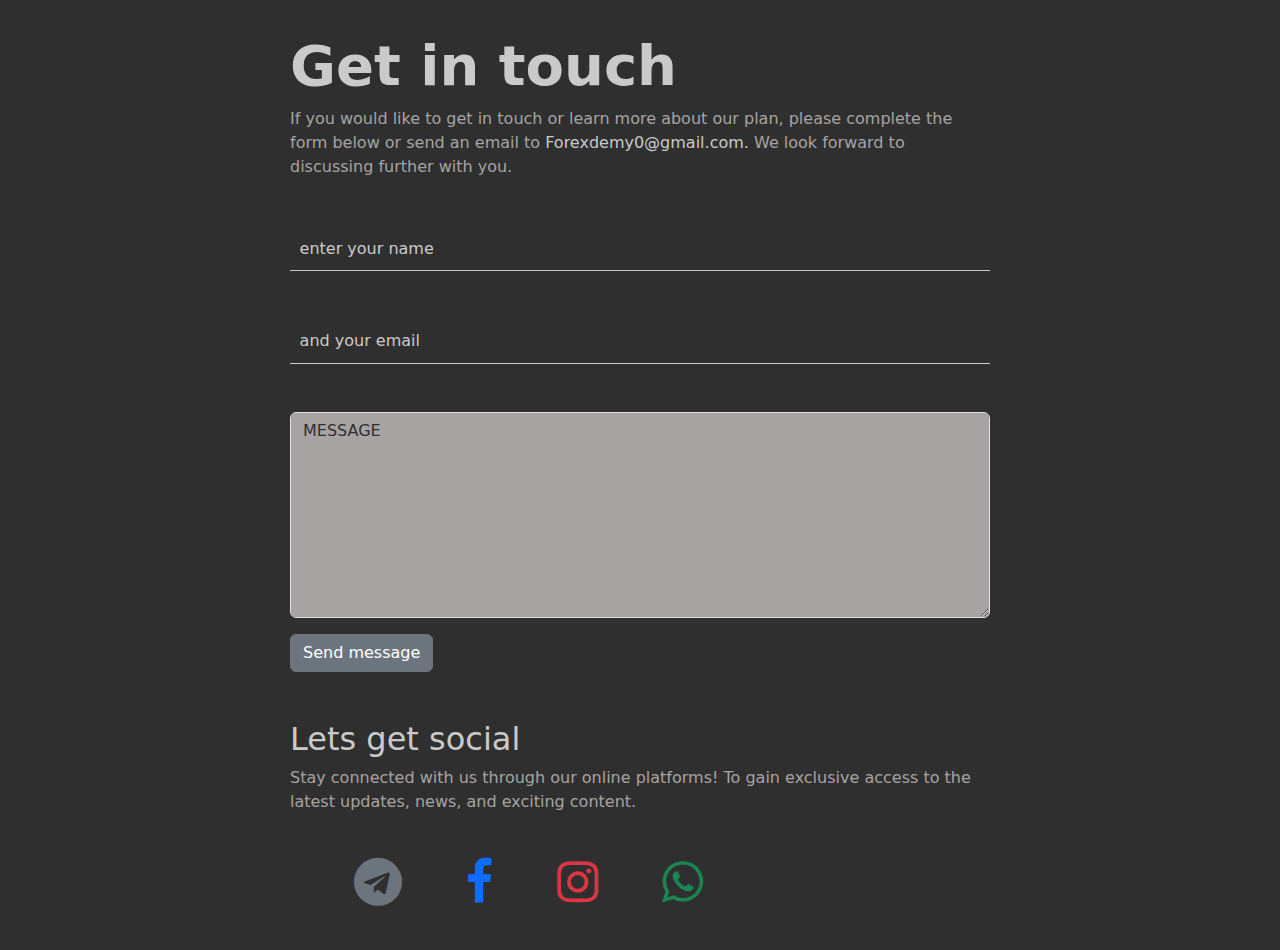
<file: contact.html>
<!DOCTYPE html>
<html lang="en">

<head>
  <meta charset="UTF-8">
  <meta name="viewport" content="width=device-width, initial-scale=1.0">
  <title>ForexDemy- Contact Page</title>

  <link rel="stylesheet" href="./css/bootstrap.css">
  <link rel="stylesheet" href="./css/contact.css">
  <link rel="stylesheet" href="./css/font-awesome.min.css">
</head>

<body>
  <section id="contact">
    <h1 class="display-4 fw-bold header mt-3">Get in touch</h1>
    <p>If you would like to get in touch or learn more about our plan, please complete the form below or send an email
      to
      <a class="email" href="mailto:Forexdemy0@gmail.com">Forexdemy0@gmail.com.</a>
      We look forward to discussing further with you.
    </p>

    <form method="POST" id="contact-form" role="form" autocomplete="off" action="https://formspree.io/f/moqklplq" class="form">
      <input class="inputForm form-control" type="text" placeholder="enter your name" name="name" id="name" value="" required>
      <input class="inputForm form-control" type="email" placeholder="and your email" name="email" id="email" value="" required>
      <textarea class="form-control text-area" rows="8" placeholder="MESSAGE" name="message" required></textarea>
      <button type="submit" id="submit" value="SEND" class="btn btn-secondary mt-3">Send message</button>
    </form>

    <div class="social">
      <h2 class="display-7 header-2">Lets get social</h2>
      <p>Stay connected with us through our online platforms! To gain exclusive access to the latest updates, news, and
        exciting content.</p>
      <ul class="social-list">
        <li>
          <a class="social-link text-secondary" href="https://t.me/+NvXwmfK5orxlOWRk" target="_blank">
            <i class="fa fa-telegram"></i>
          </a>
        </li>
        <li>
          <a class="social-link" href="https://www.facebook.com/profile.php?id=100084989831433&mibextid=D4KYlr"
            target="_blank">
            <i class="fa fa-facebook"></i>
          </a>
        </li>
        <li>
          <a class="social-link text-danger" href="https://www.instagram.com/forex_demy/" target="_blank">
            <i class="fa fa-instagram"></i>
          </a>
        </li>
        <li>
          <a class="social-link text-success" href="https://chat.whatsapp.com/CQlgwEnonBAIdxGs9ZOGOc" target="_blank">
            <i class="fa fa-whatsapp"></i>
          </a>
        </li>
        <li></li>
      </ul>
    </div>

  </section>


</body>

</html>
</file>
<file: css/contact.css>
/* Contact */

body {
  background: #2f2f2f;
  color: #a7a3a3;
}

#contact {
  width: clamp(50%, 700px, 80%);
  margin: 2rem auto;

}

.header {
  color: #cacaca;
}

.form {
  margin-top: 3rem;
}

.inputForm {
  display: block;
  background: none;
  border: none;
  outline: none;
  border-bottom: 1px solid #cacaca;
  /* width: clamp(50%, 700px, 80%); */
  margin: 3rem 0;
  transition: all .3s ease;
  padding: .6rem 0;
  color: #cacaca;
  border-radius: 0%;
}

.inputForm::placeholder,
.inputForm:placeholder-shown {
  color: #cacaca;
  font-weight: 500;
  background-color: #2f2f2f;
  outline: none;
  padding-left: .3rem;
}

.inputForm:active,
.inputForm:focus {
  border: none;
  outline: none;
  background-color: #2f2f2f;
  border-bottom: 1px solid #a7a3a3;
  border-radius: 0%;
  transition: all .2s ease;
  color: #cacaca;
}

.email {
  text-decoration: none;
  color: #cacaca;
}

.text-area {
  background-color: #a7a3a3;
  color: #cacaca;
  /* width: clamp(50%, 700px, 80%); */
}

.text-area:focus,
.text-area:active {
  background-color: #cacaca;
  outline: none;
  border: 1px solid #a7a3a3;
  transition: all .3s ease;
}

.text-area::placeholder,
.text-area:placeholder-shown {
  color: #2f2f2f;
}

.social {
  margin-top: 3rem;
}

.social-list {
  list-style-type: none;
  display: flex;
  align-items: center;
  width: clamp(50%, 700px, 80%);
  margin-top: 2rem;
}

.social-link {
  font-size: 3rem;
  margin: 2rem;
}

.header-2 {
  color: #cacaca;
}

@media screen and (max-width: 700px) {
  .social-link {
    font-size: 2rem;
    margin: 0 1rem;
    
  }
}
</file>
